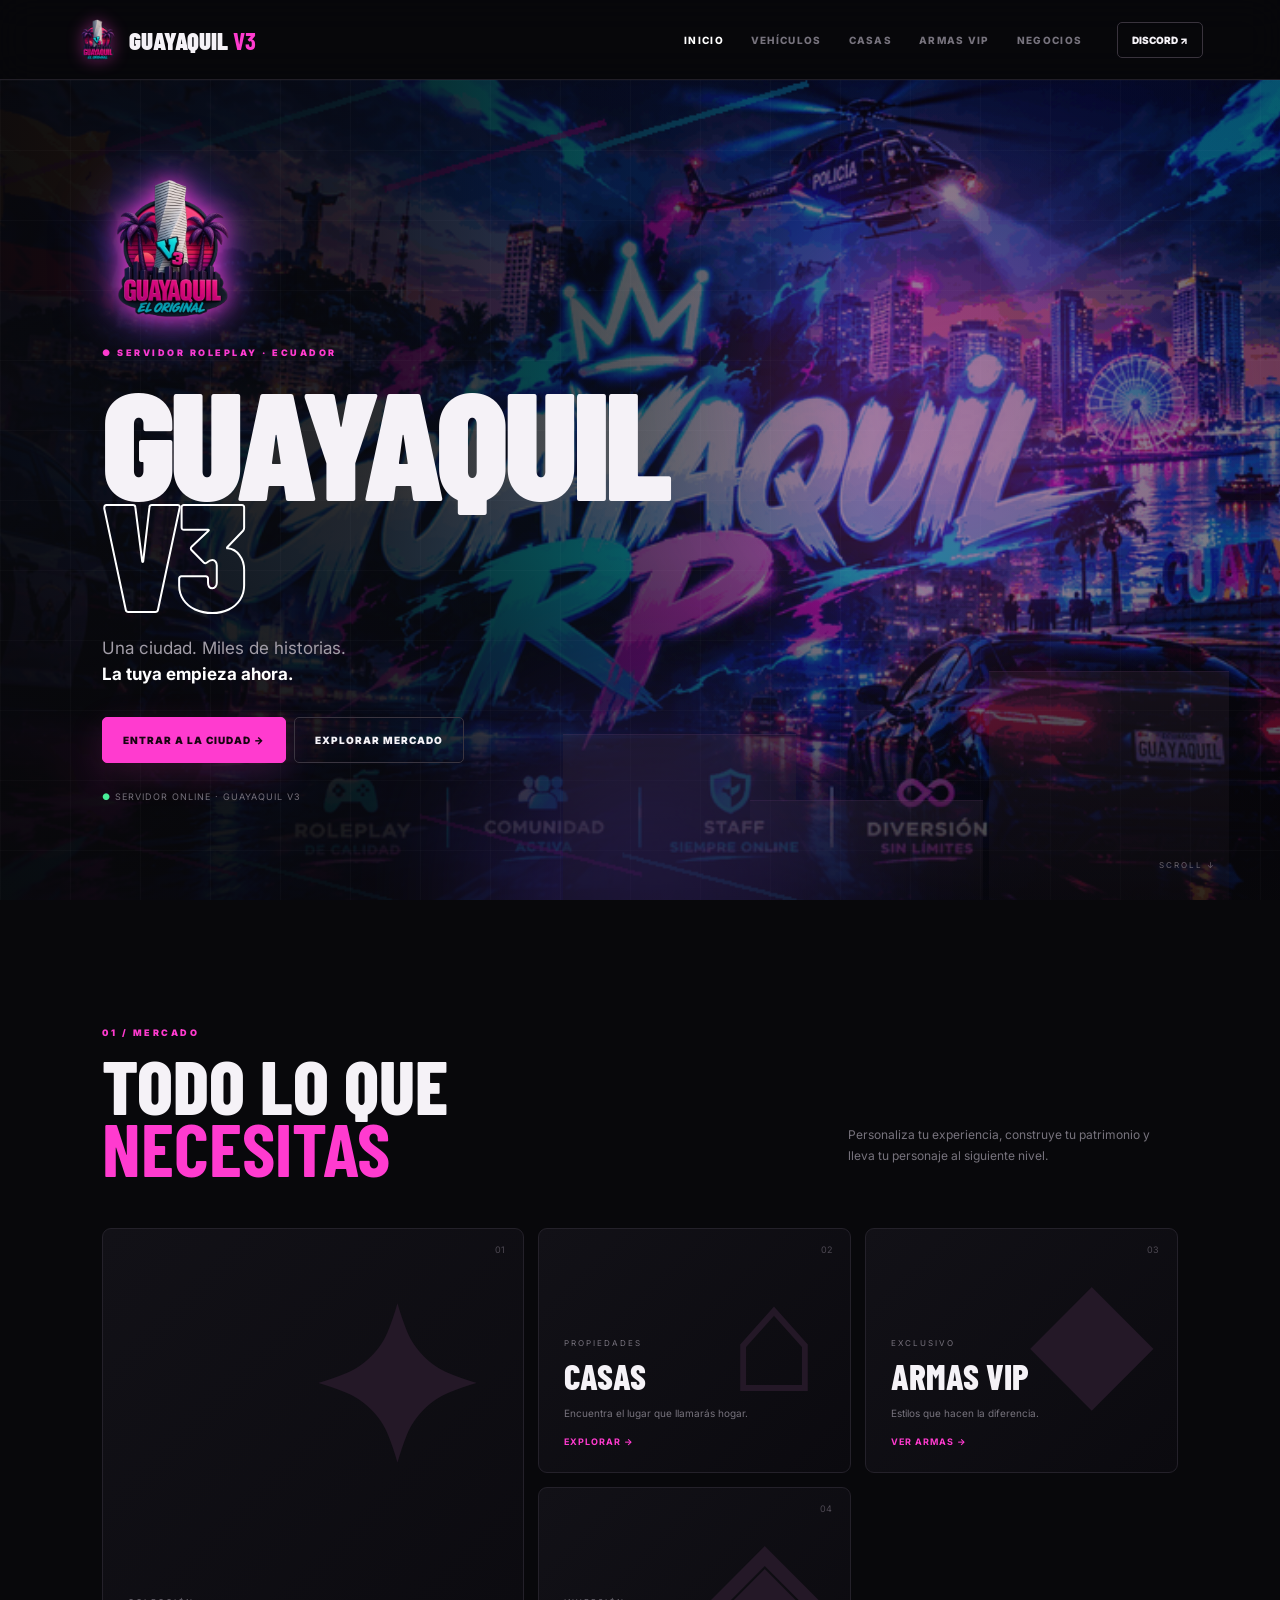
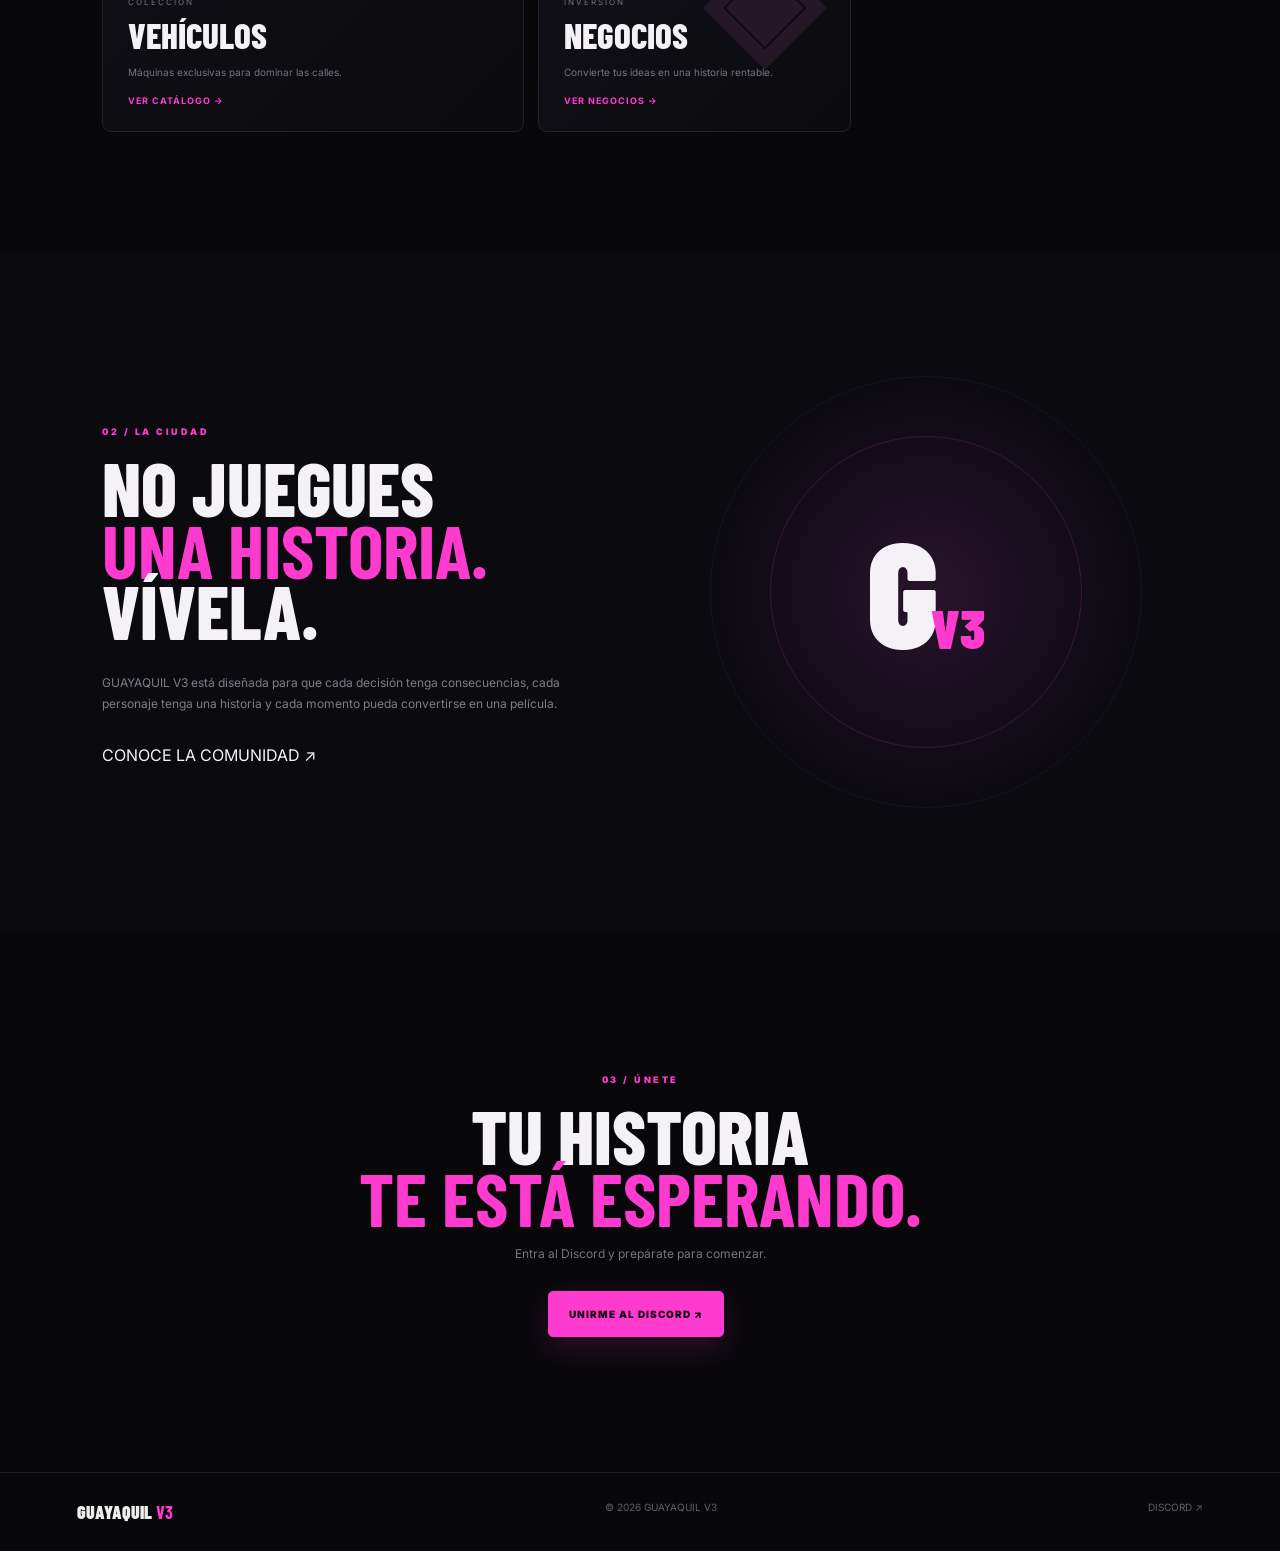
<file: index.html>
<!doctype html><html lang="es"><head><meta charset="utf-8"><meta name="viewport" content="width=device-width,initial-scale=1"><title>GUAYAQUIL V3 — Tu historia comienza aquí</title><link rel="stylesheet" href="css/style.css"></head><body>
<header class="nav"><a class="logo" href="index.html"><img src="assets/guayaquilv3logo.png" alt="Logo GUAYAQUIL V3"><span>GUAYAQUIL <b>V3</b></span></a><nav><a class="active" href="index.html">INICIO</a><a href="vehiculos.html">VEHÍCULOS</a><a href="casas.html">CASAS</a><a href="armas-vip.html">ARMAS VIP</a><a href="negocios.html">NEGOCIOS</a></nav><a class="discord" href="https://discord.gg/Q3uebXbKu" target="_blank">DISCORD ↗</a></header>
<section class="hero"><img class="heroBanner" src="assets/guayaquil-rp-banner.gif" alt="" aria-hidden="true"><div class="grid"></div><div class="orb o1"></div><div class="orb o2"></div><div class="city"><i></i><i></i><i></i></div><div class="heroText"><img class="heroLogo" src="assets/guayaquilv3logo.png" alt="Logo oficial de GUAYAQUIL V3"><small>● SERVIDOR ROLEPLAY · ECUADOR</small><h1>GUAYAQUIL<br><em>V3</em></h1><p>Una ciudad. Miles de historias.<br><strong>La tuya empieza ahora.</strong></p><div><a class="btn pink" href="https://cfx.re/join/gaa9gjq" target="_blank">ENTRAR A LA CIUDAD →</a><a class="btn" href="#mercado">EXPLORAR MERCADO</a></div><label>● SERVIDOR ONLINE · GUAYAQUIL V3</label></div><span class="scroll">SCROLL ↓</span></section>
<section class="market" id="mercado"><small>01 / MERCADO</small><div class="title"><h2>TODO LO QUE<br><b>NECESITAS</b></h2><p>Personaliza tu experiencia, construye tu patrimonio y lleva tu personaje al siguiente nivel.</p></div><div class="cards">
<a class="card big" href="vehiculos.html"><span>01</span><i>✦</i><div><small>COLECCIÓN</small><h3>VEHÍCULOS</h3><p>Máquinas exclusivas para dominar las calles.</p><b>VER CATÁLOGO →</b></div></a>
<a class="card" href="casas.html"><span>02</span><i>⌂</i><div><small>PROPIEDADES</small><h3>CASAS</h3><p>Encuentra el lugar que llamarás hogar.</p><b>EXPLORAR →</b></div></a>
<a class="card" href="armas-vip.html"><span>03</span><i>◆</i><div><small>EXCLUSIVO</small><h3>ARMAS VIP</h3><p>Estilos que hacen la diferencia.</p><b>VER ARMAS →</b></div></a>
<a class="card" href="negocios.html"><span>04</span><i>◈</i><div><small>INVERSIÓN</small><h3>NEGOCIOS</h3><p>Convierte tus ideas en una historia rentable.</p><b>VER NEGOCIOS →</b></div></a></div></section>
<section class="story"><div><small>02 / LA CIUDAD</small><h2>NO JUEGUES<br><b>UNA HISTORIA.</b><br>VÍVELA.</h2><p>GUAYAQUIL V3 está diseñada para que cada decisión tenga consecuencias, cada personaje tenga una historia y cada momento pueda convertirse en una película.</p><a href="https://discord.gg/Q3uebXbKu" target="_blank">CONOCE LA COMUNIDAD ↗</a></div><div class="seal"><div>G<span>V3</span></div></div></section>
<section class="cta"><small>03 / ÚNETE</small><h2>TU HISTORIA<br><b>TE ESTÁ ESPERANDO.</b></h2><p>Entra al Discord y prepárate para comenzar.</p><a class="btn pink" href="https://discord.gg/Q3uebXbKu" target="_blank">UNIRME AL DISCORD ↗</a></section>
<footer><strong>GUAYAQUIL <b>V3</b></strong><span>© 2026 GUAYAQUIL V3</span><a href="https://discord.gg/Q3uebXbKu" target="_blank">DISCORD ↗</a></footer></body></html>
</file>
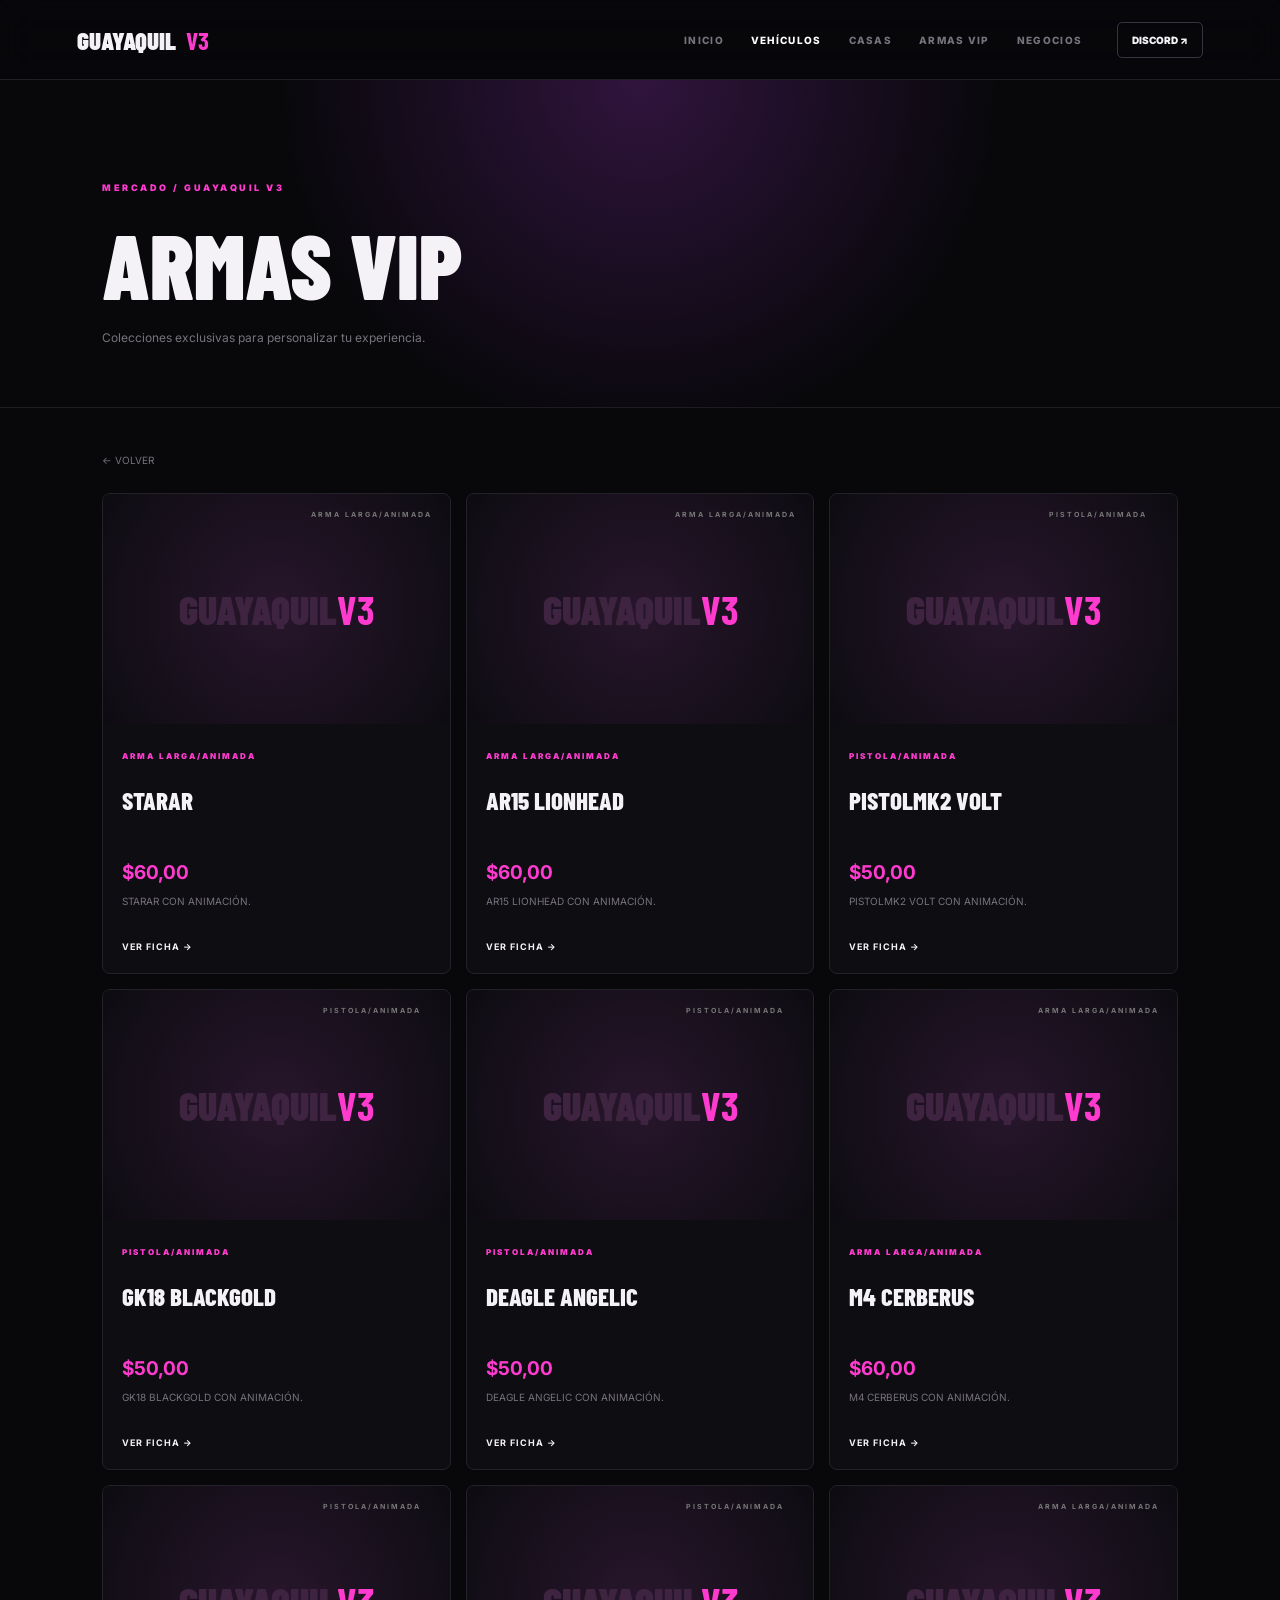
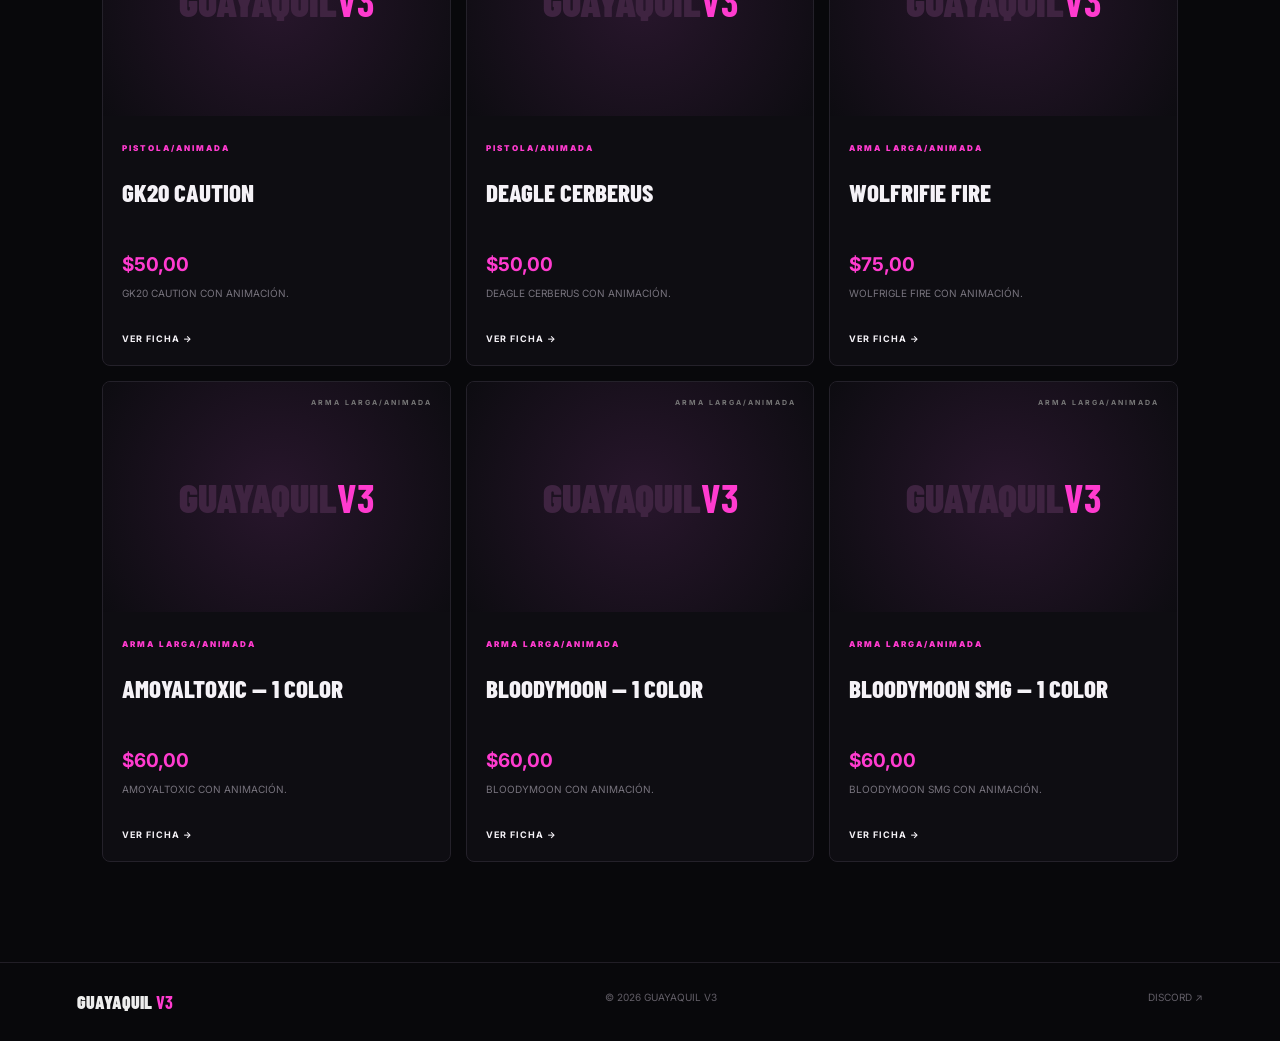
<file: armas-vip.html>
<!doctype html><html lang="es"><head><meta charset="utf-8"><meta name="viewport" content="width=device-width,initial-scale=1"><title>ARMAS VIP — GUAYAQUIL V3</title><link rel="stylesheet" href="css/style.css"></head><body><header class="nav"><a class="logo" href="index.html">GUAYAQUIL <b>V3</b></a><nav><a href="index.html">INICIO</a><a class="active" href="vehiculos.html">VEHÍCULOS</a><a href="casas.html">CASAS</a><a href="armas-vip.html">ARMAS VIP</a><a href="negocios.html">NEGOCIOS</a></nav><a class="discord" href="https://discord.gg/Q2Tde4Y6R" target="_blank">DISCORD ↗</a></header><section class="head"><small>MERCADO / GUAYAQUIL V3</small><h1>ARMAS VIP</h1><p>Colecciones exclusivas para personalizar tu experiencia.</p></section><main class="catalog"><a class="back" href="index.html">← VOLVER</a><div id="grid" class="products" data-cat="armas"></div></main><footer><strong>GUAYAQUIL <b>V3</b></strong><span>© 2026 GUAYAQUIL V3</span><a href="https://discord.gg/Q2Tde4Y6R" target="_blank">DISCORD ↗</a></footer><div id="modal" class="modal hidden"><div class="shade"></div><div class="modalBox"><button id="x">×</button><div class="modalArt">G<span>V3</span></div><div><small id="mcat"></small><h2 id="mtitle"></h2><div id="mprice" class="mprice"></div><p id="mdesc"></p><a class="btn pink" href="https://discord.gg/Q2Tde4Y6R" target="_blank">CONSULTAR POR DISCORD ↗</a></div></div></div><script src="js/catalogo.js"></script><script src="js/script.js"></script></body></html>
</file>
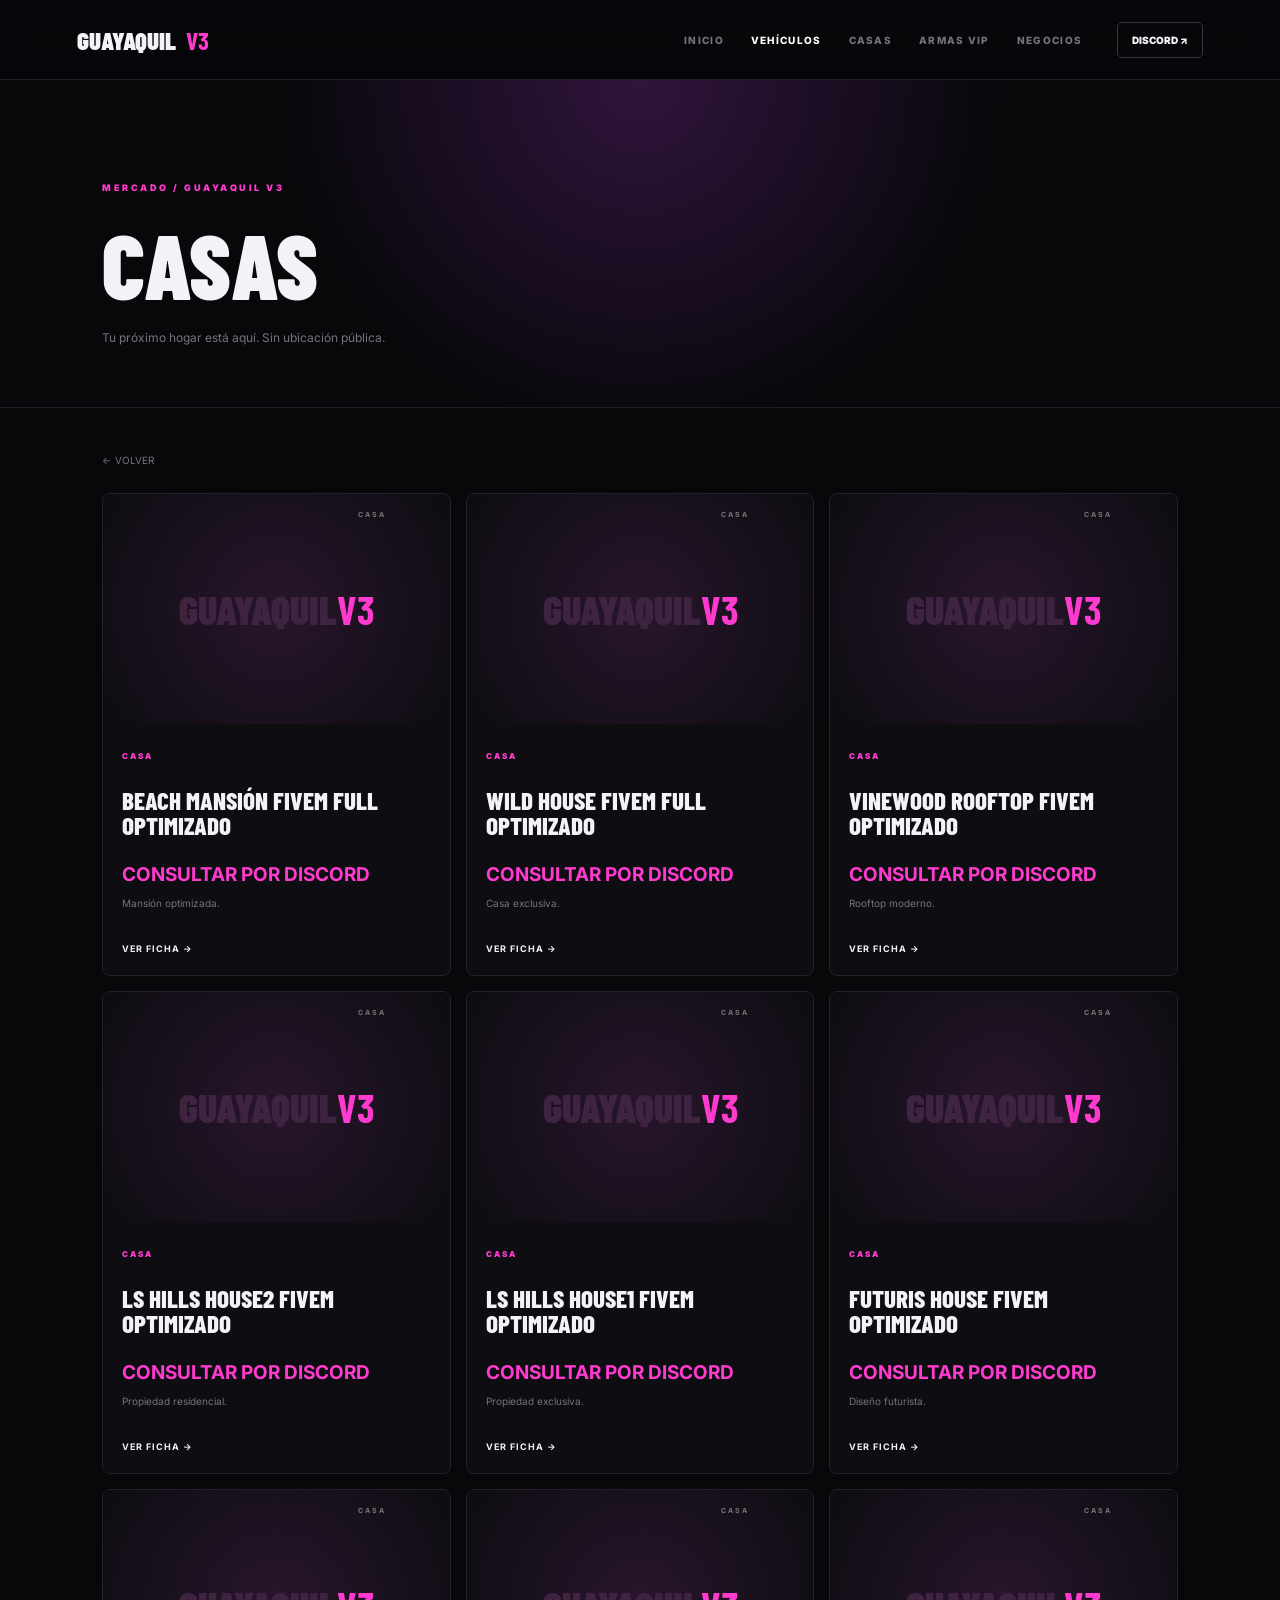
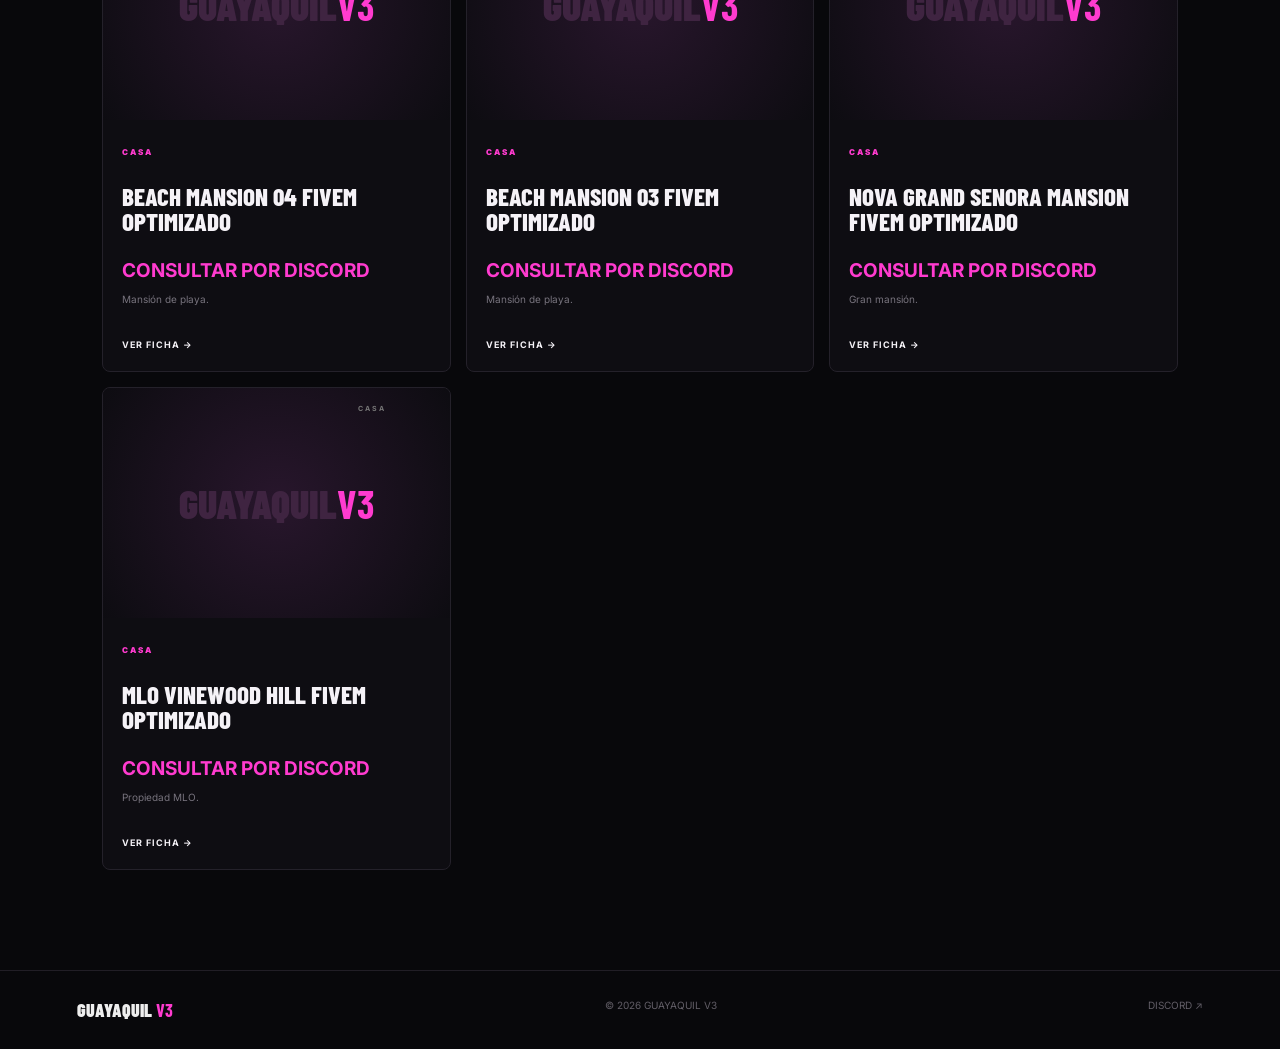
<file: casas.html>
<!doctype html><html lang="es"><head><meta charset="utf-8"><meta name="viewport" content="width=device-width,initial-scale=1"><title>CASAS — GUAYAQUIL V3</title><link rel="stylesheet" href="css/style.css"></head><body><header class="nav"><a class="logo" href="index.html">GUAYAQUIL <b>V3</b></a><nav><a href="index.html">INICIO</a><a class="active" href="vehiculos.html">VEHÍCULOS</a><a href="casas.html">CASAS</a><a href="armas-vip.html">ARMAS VIP</a><a href="negocios.html">NEGOCIOS</a></nav><a class="discord" href="https://discord.gg/Q2Tde4Y6R" target="_blank">DISCORD ↗</a></header><section class="head"><small>MERCADO / GUAYAQUIL V3</small><h1>CASAS</h1><p>Tu próximo hogar está aquí. Sin ubicación pública.</p></section><main class="catalog"><a class="back" href="index.html">← VOLVER</a><div id="grid" class="products" data-cat="casas"></div></main><footer><strong>GUAYAQUIL <b>V3</b></strong><span>© 2026 GUAYAQUIL V3</span><a href="https://discord.gg/Q2Tde4Y6R" target="_blank">DISCORD ↗</a></footer><div id="modal" class="modal hidden"><div class="shade"></div><div class="modalBox"><button id="x">×</button><div class="modalArt">G<span>V3</span></div><div><small id="mcat"></small><h2 id="mtitle"></h2><div id="mprice" class="mprice"></div><p id="mdesc"></p><a class="btn pink" href="https://discord.gg/Q2Tde4Y6R" target="_blank">CONSULTAR POR DISCORD ↗</a></div></div></div><script src="js/catalogo.js"></script><script src="js/script.js"></script></body></html>
</file>
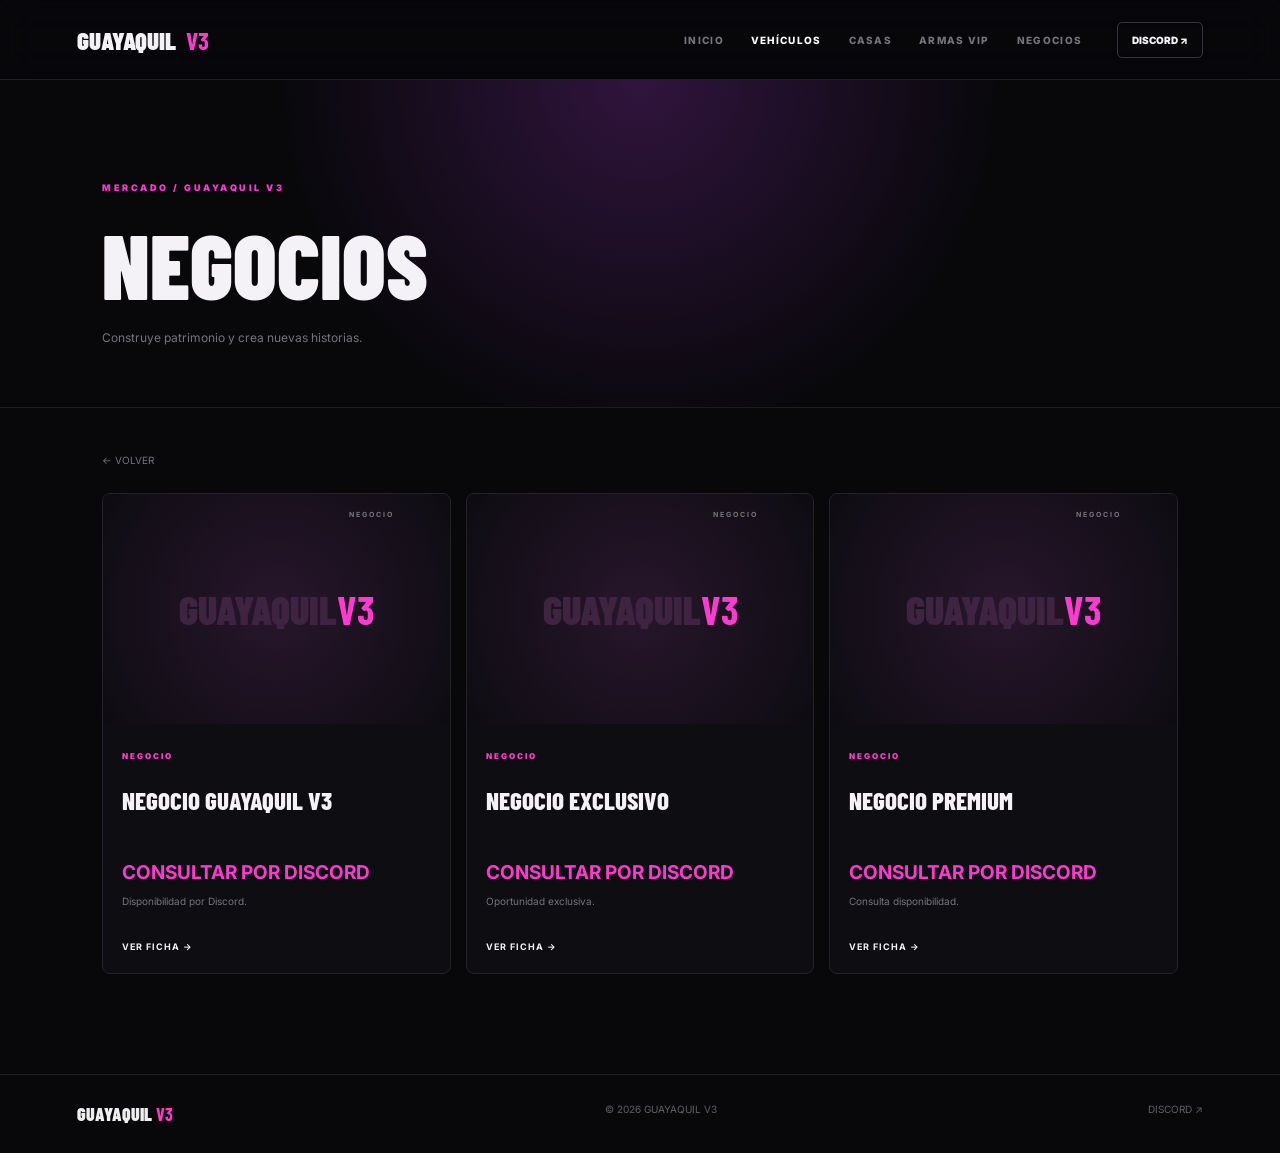
<file: negocios.html>
<!doctype html><html lang="es"><head><meta charset="utf-8"><meta name="viewport" content="width=device-width,initial-scale=1"><title>NEGOCIOS — GUAYAQUIL V3</title><link rel="stylesheet" href="css/style.css"></head><body><header class="nav"><a class="logo" href="index.html">GUAYAQUIL <b>V3</b></a><nav><a href="index.html">INICIO</a><a class="active" href="vehiculos.html">VEHÍCULOS</a><a href="casas.html">CASAS</a><a href="armas-vip.html">ARMAS VIP</a><a href="negocios.html">NEGOCIOS</a></nav><a class="discord" href="https://discord.gg/Q2Tde4Y6R" target="_blank">DISCORD ↗</a></header><section class="head"><small>MERCADO / GUAYAQUIL V3</small><h1>NEGOCIOS</h1><p>Construye patrimonio y crea nuevas historias.</p></section><main class="catalog"><a class="back" href="index.html">← VOLVER</a><div id="grid" class="products" data-cat="negocios"></div></main><footer><strong>GUAYAQUIL <b>V3</b></strong><span>© 2026 GUAYAQUIL V3</span><a href="https://discord.gg/Q2Tde4Y6R" target="_blank">DISCORD ↗</a></footer><div id="modal" class="modal hidden"><div class="shade"></div><div class="modalBox"><button id="x">×</button><div class="modalArt">G<span>V3</span></div><div><small id="mcat"></small><h2 id="mtitle"></h2><div id="mprice" class="mprice"></div><p id="mdesc"></p><a class="btn pink" href="https://discord.gg/Q2Tde4Y6R" target="_blank">CONSULTAR POR DISCORD ↗</a></div></div></div><script src="js/catalogo.js"></script><script src="js/script.js"></script></body></html>
</file>
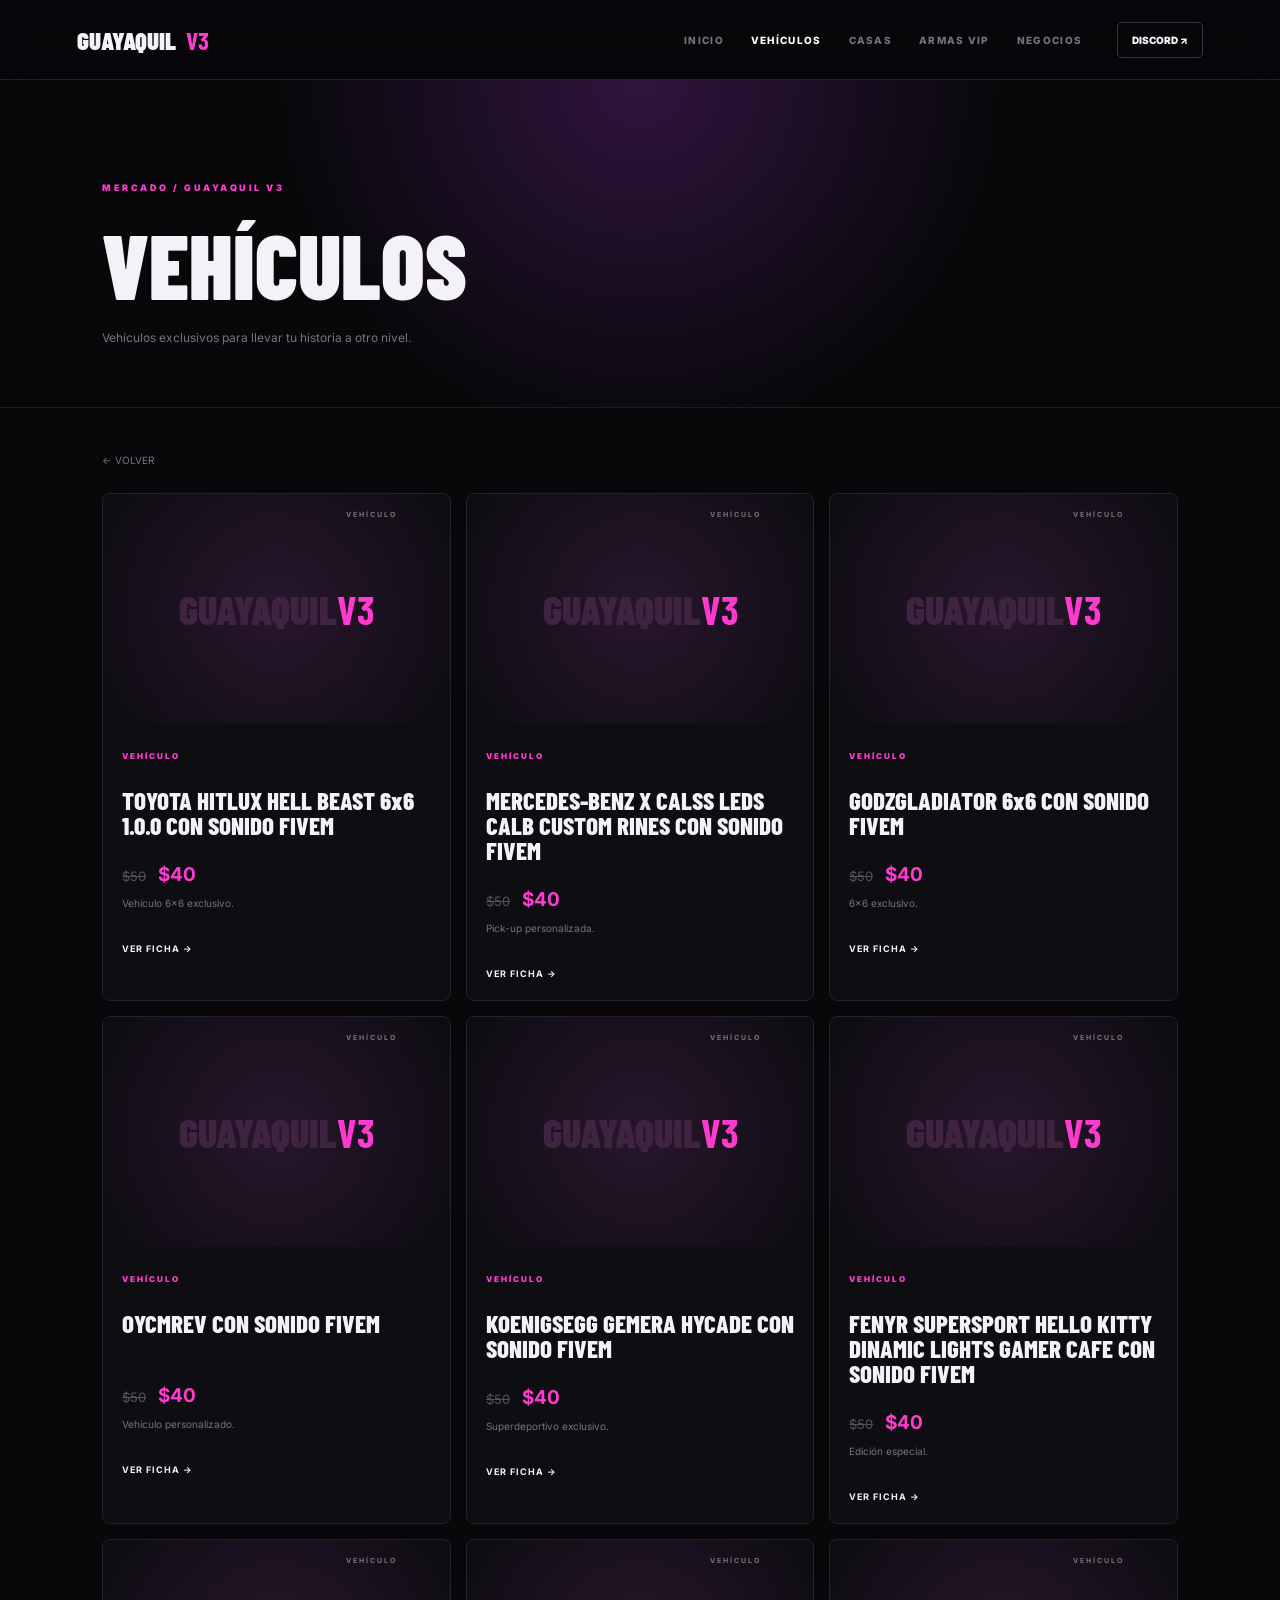
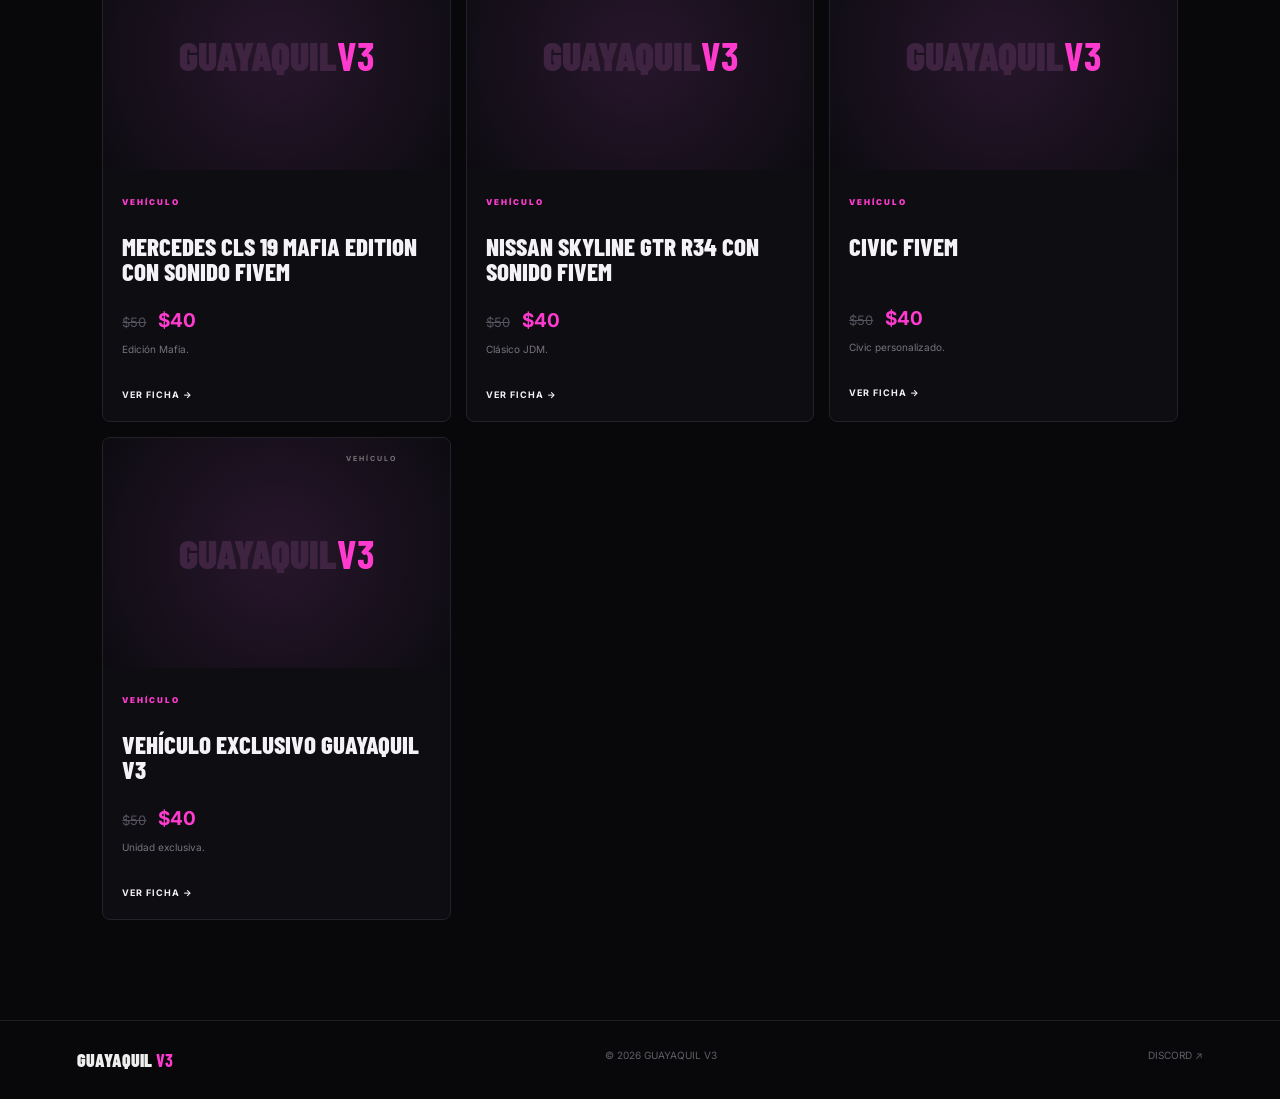
<file: vehiculos.html>
<!doctype html><html lang="es"><head><meta charset="utf-8"><meta name="viewport" content="width=device-width,initial-scale=1"><title>VEHÍCULOS — GUAYAQUIL V3</title><link rel="stylesheet" href="css/style.css"></head><body><header class="nav"><a class="logo" href="index.html">GUAYAQUIL <b>V3</b></a><nav><a href="index.html">INICIO</a><a class="active" href="vehiculos.html">VEHÍCULOS</a><a href="casas.html">CASAS</a><a href="armas-vip.html">ARMAS VIP</a><a href="negocios.html">NEGOCIOS</a></nav><a class="discord" href="https://discord.gg/Q2Tde4Y6R" target="_blank">DISCORD ↗</a></header><section class="head"><small>MERCADO / GUAYAQUIL V3</small><h1>VEHÍCULOS</h1><p>Vehículos exclusivos para llevar tu historia a otro nivel.</p></section><main class="catalog"><a class="back" href="index.html">← VOLVER</a><div id="grid" class="products" data-cat="vehiculos"></div></main><footer><strong>GUAYAQUIL <b>V3</b></strong><span>© 2026 GUAYAQUIL V3</span><a href="https://discord.gg/Q2Tde4Y6R" target="_blank">DISCORD ↗</a></footer><div id="modal" class="modal hidden"><div class="shade"></div><div class="modalBox"><button id="x">×</button><div class="modalArt">G<span>V3</span></div><div><small id="mcat"></small><h2 id="mtitle"></h2><div id="mprice" class="mprice"></div><p id="mdesc"></p><a class="btn pink" href="https://discord.gg/Q2Tde4Y6R" target="_blank">CONSULTAR POR DISCORD ↗</a></div></div></div><script src="js/catalogo.js"></script><script src="js/script.js"></script></body></html>
</file>
<file: css/style.css>
@import url('https://fonts.googleapis.com/css2?family=Barlow+Condensed:wght@600;700;800;900&family=Inter:wght@400;600;700;800&display=swap');*{box-sizing:border-box}body{margin:0;background:#08080b;color:#f5f2f7;font-family:Inter,Arial,sans-serif}a{text-decoration:none;color:inherit}.nav{height:80px;padding:0 6%;display:flex;align-items:center;gap:35px;position:sticky;top:0;z-index:20;background:#08080bdd;backdrop-filter:blur(18px);border-bottom:1px solid #211e26}.logo{display:flex;align-items:center;gap:10px;font:900 25px 'Barlow Condensed';margin-right:auto}.logo img{width:34px;height:34px;object-fit:contain;filter:drop-shadow(0 0 8px #ff3bcf66)}.heroLogo{display:block;width:92px;height:92px;object-fit:contain;margin:0 0 18px;filter:drop-shadow(0 0 18px #ff3bcf88);animation:logoFloat 4s ease-in-out infinite}.logo b,h1 em,h2 b,.card b,.price b,.mprice b{color:#ff3bcf}.nav nav{display:flex;gap:27px}.nav nav a{font-size:10px;font-weight:800;letter-spacing:1.3px;color:#77737d}.nav nav a:hover,.nav nav .active{color:#fff}.discord{font-size:10px;font-weight:900;border:1px solid #39333d;border-radius:5px;padding:11px 14px}.discord:hover{border-color:#ff3bcf;color:#ff3bcf}.hero{height:calc(100vh - 80px);min-height:650px;position:relative;overflow:hidden;display:flex;align-items:center;padding:0 8%;background:radial-gradient(circle at 70% 45%,#30133d,transparent 35%),linear-gradient(120deg,#08080b,#100a14)}.grid{position:absolute;inset:0;background-image:linear-gradient(#ffffff05 1px,transparent 1px),linear-gradient(90deg,#ffffff05 1px,transparent 1px);background-size:70px 70px}.orb{position:absolute;border-radius:50%;filter:blur(80px);opacity:.22}.o1{width:400px;height:400px;background:#ff3bcf;right:10%;top:15%}.o2{width:350px;height:350px;background:#754cff;right:35%;bottom:-20%}.heroText{position:relative;z-index:3}.heroText>small,.market>small,.story small,.cta small,.head small{color:#ff3bcf;font-size:9px;font-weight:900;letter-spacing:2.5px}.hero h1{font:900 clamp(90px,12vw,175px)/.72 'Barlow Condensed';letter-spacing:-5px;margin:25px 0}.hero h1 em{font-style:normal;color:transparent;-webkit-text-stroke:2px #fff}.hero p{color:#a29da7;font-size:17px;line-height:1.5;margin:30px 0}.hero p strong{color:#fff}.btn{display:inline-block;padding:16px 20px;border:1px solid #3a3540;border-radius:5px;font-size:10px;font-weight:900;letter-spacing:1px;margin-right:8px}.btn.pink{background:#ff3bcf;color:#170511;border-color:#ff3bcf;box-shadow:0 10px 35px #ff3bcf2a}.heroText label{display:block;margin-top:28px;color:#77727c;font-size:9px;letter-spacing:1px}.heroText label:first-letter{color:#48ef99}.scroll{position:absolute;right:5%;bottom:30px;color:#69646d;font-size:8px;letter-spacing:2px}.city{position:absolute;right:4%;bottom:0;width:52%;height:45%;opacity:.28}.city i{position:absolute;bottom:0;background:linear-gradient(#3d2d3e,#17131a);border-top:1px solid #6d456a}.city i:nth-child(1){left:0;width:35%;height:45%}.city i:nth-child(2){left:28%;width:35%;height:27%}.city i:nth-child(3){right:0;width:36%;height:62%}.market{padding:120px 8%}.title{display:flex;justify-content:space-between;align-items:end;margin:15px 0 50px}.title h2,.story h2,.cta h2{font:800 75px/.82 'Barlow Condensed';margin:0}.title p{max-width:330px;color:#77737d;font-size:12px;line-height:1.7}.cards{display:grid;grid-template-columns:1.35fr 1fr 1fr;grid-auto-rows:245px;gap:14px}.card{position:relative;overflow:hidden;border:1px solid #24212a;border-radius:9px;background:linear-gradient(135deg,#121117,#0b0a0f);padding:25px;transition:.25s}.card.big{grid-row:span 2}.card:hover{transform:translateY(-5px);border-color:#60455f}.card>span{position:absolute;right:18px;top:15px;color:#4d4852;font-size:9px}.card>i{position:absolute;right:10%;top:5%;font:900 150px 'Barlow Condensed';font-style:normal;color:#241827}.card.big>i{font-size:210px}.card div{position:absolute;bottom:23px;left:25px}.card div small{color:#77727d;font-size:8px;letter-spacing:2px}.card h3{font:800 35px 'Barlow Condensed';margin:5px 0}.card p{color:#77737d;font-size:10px;max-width:280px}.card b{font-size:9px;letter-spacing:1px}.story{padding:120px 8%;display:grid;grid-template-columns:1fr 1fr;gap:70px;align-items:center;background:#0b0a0f}.story h2{margin:18px 0}.story p{max-width:520px;color:#817c86;font-size:12px;line-height:1.8;margin:30px 0}.story>a{font-size:10px;font-weight:900;border-bottom:1px solid #3b3540;padding-bottom:8px}.seal{height:440px;display:flex;align-items:center;justify-content:center;border-radius:50%;background:radial-gradient(circle,#27142b,#0b0a0f 65%);position:relative}.seal:before,.seal:after{content:"";position:absolute;border:1px solid #ff3bcf2d;border-radius:50%}.seal:before{width:310px;height:310px}.seal:after{width:430px;height:430px;border-color:#754cff1c}.seal div{font:900 150px/.7 'Barlow Condensed';letter-spacing:-8px}.seal span{color:#ff3bcf;font-size:55px;letter-spacing:0}.cta{text-align:center;padding:135px 20px;position:relative;overflow:hidden}.cta h2{margin:18px 0}.cta p{color:#77737d;font-size:12px;margin-bottom:30px}footer{padding:28px 6%;border-top:1px solid #211e26;display:flex;justify-content:space-between;color:#625e67;font-size:10px}footer strong{font:900 18px 'Barlow Condensed';color:#eee}footer strong b{color:#ff3bcf}.head{padding:95px 8% 50px;background:radial-gradient(circle at 50% 0,#30143d,transparent 50%);border-bottom:1px solid #1e1b22}.head h1{font:900 90px 'Barlow Condensed';margin:15px 0 5px}.head p{color:#77737d;font-size:12px}.catalog{padding:40px 8% 100px}.back{font-size:10px;color:#77727d}.products{display:grid;grid-template-columns:repeat(3,1fr);gap:15px;margin-top:25px}.product{border:1px solid #24212a;background:#0e0d12;border-radius:8px;overflow:hidden;cursor:pointer;transition:.25s}.product:hover{transform:translateY(-4px);border-color:#60455f}.prodArt{height:230px;display:flex;align-items:center;justify-content:center;background:radial-gradient(circle,#28162c,#0d0c11);font:900 40px 'Barlow Condensed';text-align:center;color:#3f2441}.prodArt b{color:#ff3bcf}.prodArt small{position:absolute;margin-top:-190px;margin-left:190px;font:700 7px Inter;color:#777;letter-spacing:2px}.prodInfo{padding:19px}.prodInfo>small{color:#ff3bcf;font-size:8px;font-weight:900;letter-spacing:2px}.prodInfo h3{font:800 25px/1 'Barlow Condensed';min-height:48px}.prodInfo p{color:#77737d;font-size:10px;line-height:1.5;min-height:30px}.prodInfo>strong{font-size:9px;letter-spacing:1px}.price{font-size:19px}.price s{color:#55515d;font-size:13px;margin-right:7px}.modal{position:fixed;inset:0;z-index:100;display:flex;align-items:center;justify-content:center}.hidden{display:none}.shade{position:absolute;inset:0;background:#000d;backdrop-filter:blur(10px)}.modalBox{position:relative;z-index:2;width:min(850px,92%);display:grid;grid-template-columns:1fr 1fr;background:#111016;border:1px solid #38313c;border-radius:10px;overflow:hidden}.modalBox>div:last-child{padding:45px}.modalArt{min-height:400px;display:flex;align-items:center;justify-content:center;font:900 130px 'Barlow Condensed';color:#3e2140;background:radial-gradient(circle,#29152e,#0d0c11)}.modalArt span{color:#ff3bcf;font-size:50px}.modalBox h2{font:800 40px/1 'Barlow Condensed'}.modalBox p{color:#88828c;font-size:12px;line-height:1.7}.mprice{font-size:23px}.mprice s{color:#55515d;font-size:14px;margin-right:8px}.modalBox button{position:absolute;right:12px;top:12px;border:1px solid #48404c;background:#111;color:#fff;border-radius:50%;width:32px;height:32px;font-size:20px}@media(max-width:900px){.nav nav{display:none}.cards,.products{grid-template-columns:1fr 1fr}.card.big{grid-row:auto}.story{grid-template-columns:1fr}.seal{display:none}}@media(max-width:600px){.hero{padding:0 7%}.hero h1{font-size:82px}.market,.story{padding:80px 6%}.title{display:block}.title h2,.story h2,.cta h2{font-size:57px}.cards,.products{grid-template-columns:1fr}.head{padding:70px 6% 40px}.head h1{font-size:70px}.catalog{padding:35px 6% 70px}.modalBox{grid-template-columns:1fr}.modalArt{min-height:220px}.modalBox>div:last-child{padding:28px}footer{flex-direction:column;gap:12px;text-align:center}}

/* Fondo GIF cinematográfico: elemento real para asegurar su renderizado */
.hero{isolation:isolate}
.heroBanner{position:absolute;inset:0;width:100%;height:100%;object-fit:cover;object-position:center center;z-index:0;opacity:.72;transform:scale(1.03);animation:bannerDrift 28s ease-in-out infinite alternate;pointer-events:none}
.hero::after{content:"";position:absolute;inset:0;z-index:1;background:linear-gradient(90deg,rgba(8,8,11,.94) 0%,rgba(8,8,11,.78) 30%,rgba(8,8,11,.24) 68%,rgba(8,8,11,.34) 100%),linear-gradient(0deg,rgba(8,8,11,.58),transparent 42%,rgba(8,8,11,.14))}
.grid{z-index:2;pointer-events:none}
.orb{z-index:2;pointer-events:none}
.city{z-index:2;pointer-events:none}
.heroText{z-index:3}
.scroll{z-index:3}
@keyframes bannerDrift{from{transform:scale(1.03) translate3d(0,0,0)}to{transform:scale(1.12) translate3d(-1.2%,.6%,0)}}
@media (prefers-reduced-motion:reduce){.heroBanner{animation:none;transform:none}}
@media(max-width:700px){.heroBanner{object-position:58% center;opacity:.55}.hero::after{background:linear-gradient(90deg,rgba(8,8,11,.90),rgba(8,8,11,.55)),linear-gradient(0deg,rgba(8,8,11,.65),transparent)}}

@keyframes logoFloat{0%,100%{transform:translateY(0)}50%{transform:translateY(-6px)}}
@media(max-width:600px){.heroLogo{width:72px;height:72px;margin-bottom:12px}.logo img{width:29px;height:29px}.logo{font-size:21px}}


/* FIX: logo oficial visible y por encima del fondo animado */
.nav .logo{position:relative;z-index:30;display:flex;align-items:center;gap:10px}
.nav .logo img{display:block!important;width:42px!important;height:42px!important;object-fit:contain!important;opacity:1!important;visibility:visible!important}
.hero .heroLogo{display:block!important;position:relative;z-index:5;width:142px!important;height:142px!important;max-width:35vw;object-fit:contain!important;opacity:1!important;visibility:visible!important;margin:0 0 20px!important;filter:drop-shadow(0 0 12px rgba(255,59,207,.95)) drop-shadow(0 0 28px rgba(117,76,255,.65))!important;animation:logoFloat 4s ease-in-out infinite!important}
.heroText{position:relative;z-index:5}
.hero::after{z-index:1}
.heroBanner{z-index:0}
@media(max-width:600px){.hero .heroLogo{width:108px!important;height:108px!important;margin-bottom:14px!important}.hero h1{margin-top:18px}}
</file>
